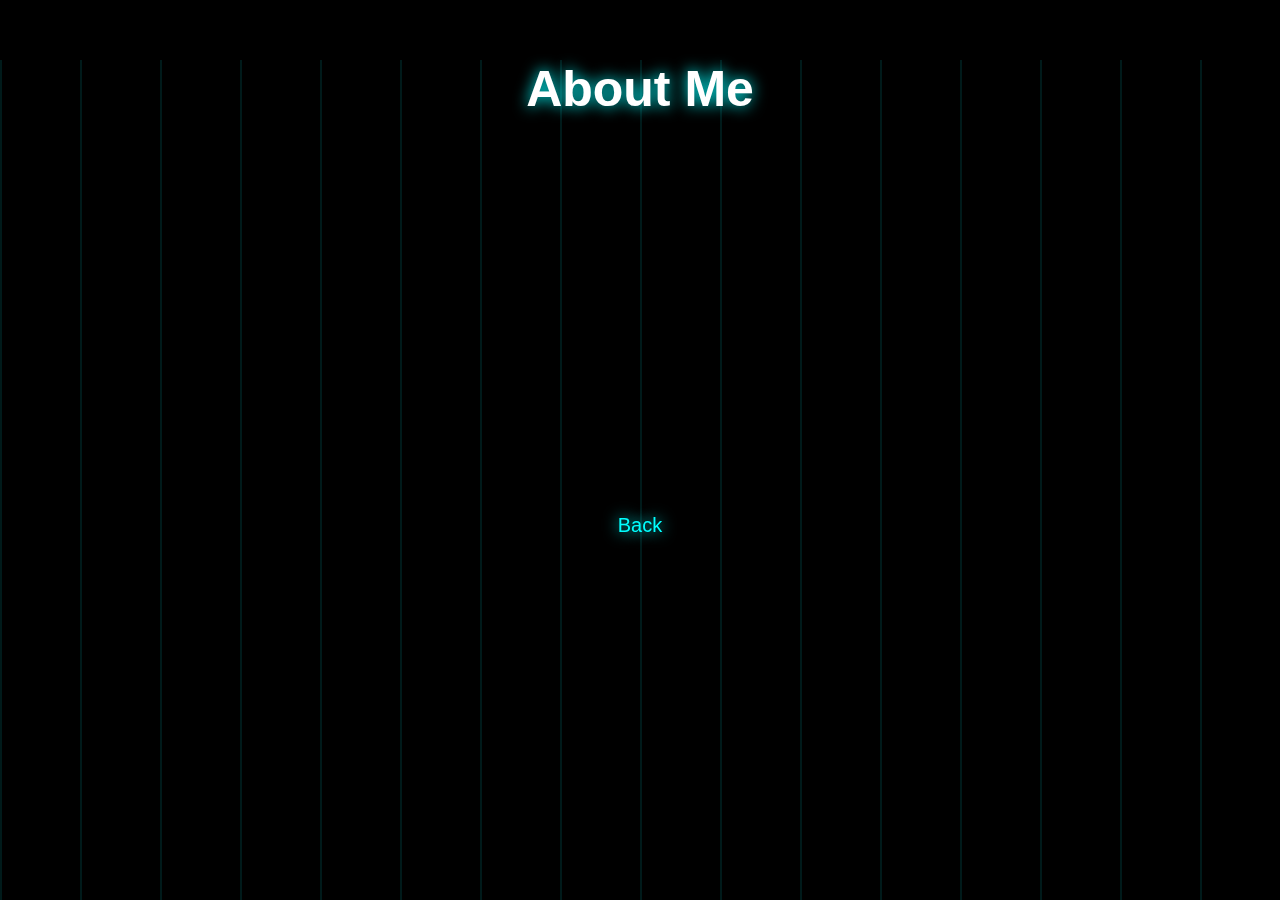
<file: about.html>
<!DOCTYPE html>
<html lang="en">
<head>
<meta charset="UTF-8">
<title>About Me</title>
<link rel="stylesheet" href="style.css">
</head>

<body class="page">
<div class="neon-lines"></div>

<h1 class="page-title glow">About Me</h1>

<div class="box neon-box parallax fade-in">
  <img src="assets/MY BLACK SUIT PIC.png" class="profile-img" alt="Zohaib in a black suit">
  <p>Hello! I am Zohaib, a developer with a passion for coding and digital creativity.</p>
</div>

<a class="back-btn glow" href="index.html">Back</a>

<script src="script.js"></script>
</body>
</html>
</file>
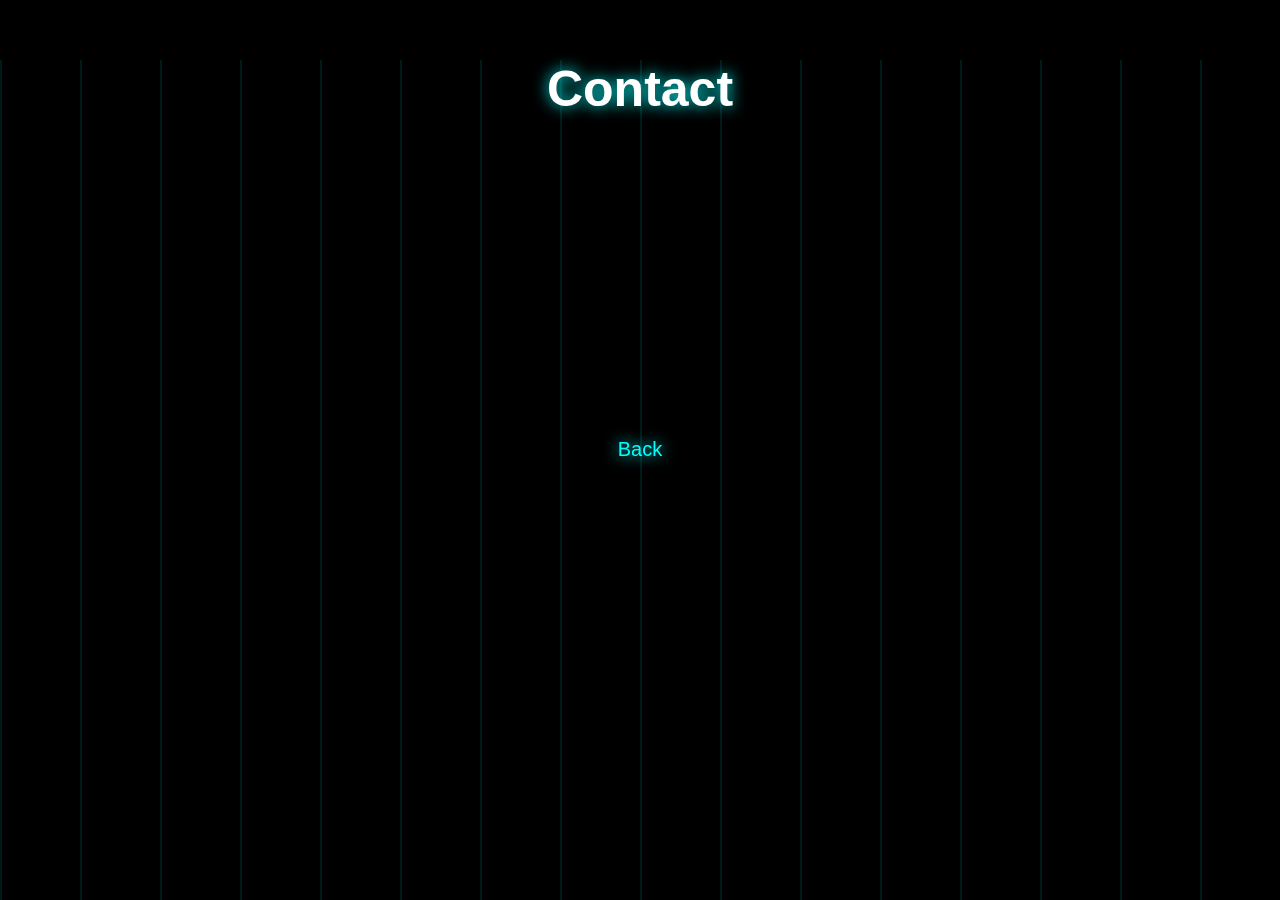
<file: contact.html>
<!DOCTYPE html>
<html lang="en">
<head>
<meta charset="UTF-8">
<title>Contact</title>
<link rel="stylesheet" href="style.css">
</head>

<body class="page">
<div class="neon-lines"></div>

<h1 class="page-title glow">Contact</h1>

<div class="box neon-box parallax fade-in">
<p style="text-align: center;">
    Phone: +92 335 7368739   <br><br>
    Github: zohaibahmedfakhir  <br><br>
    Instagram: zohaibahmedfakhir  <br><br>
    Email: zohaibahmedfakhir@gmail.com  <br><br>
</p>
</div>

<a class="back-btn glow" href="index.html">Back</a>

<script src="script.js"></script>
</body>
</html>
</file>
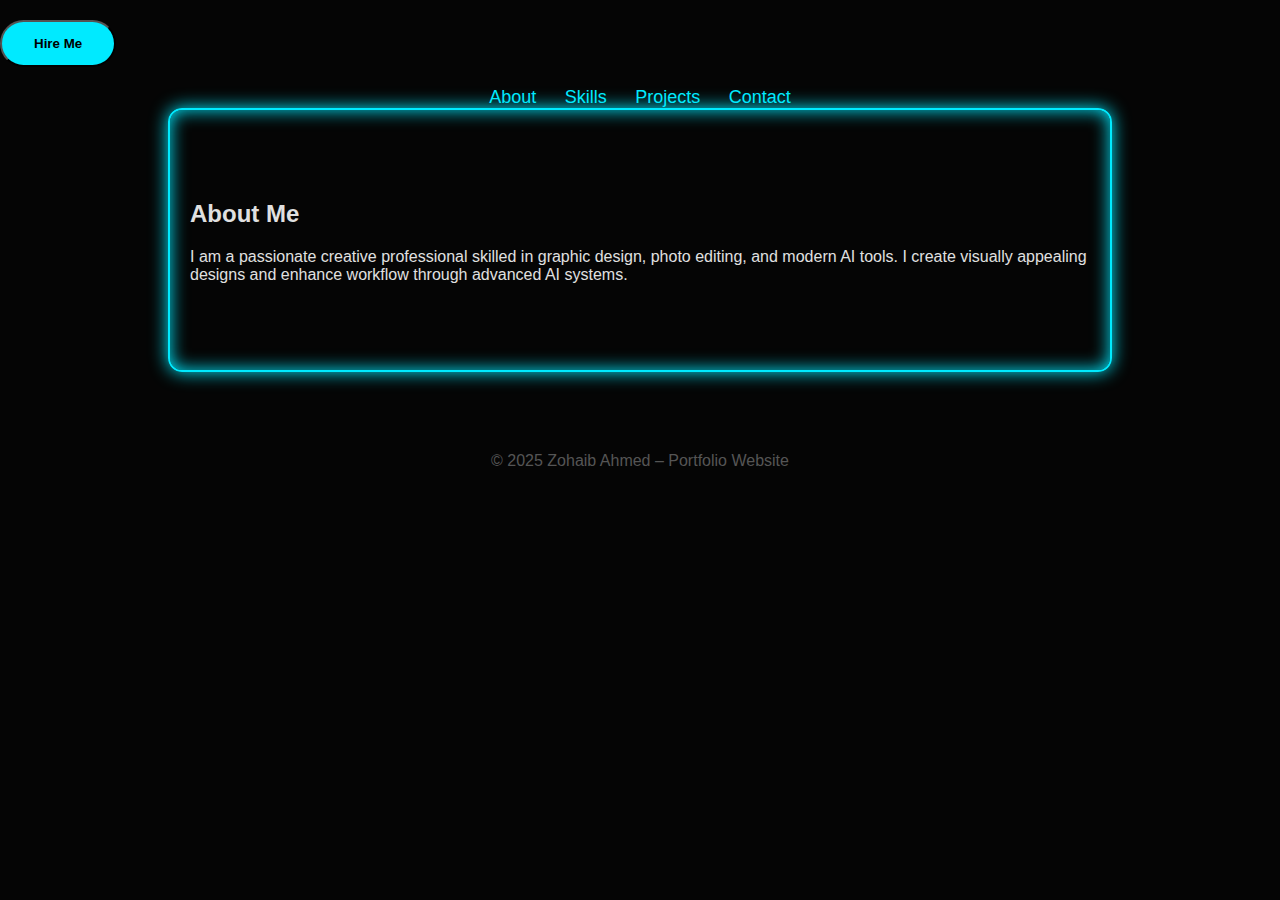
<file: cyberpunk premium deluxe edition.html>
<!DOCTYPE html>
<html lang="en">
<head>
<meta charset="UTF-8" />
<meta name="viewport" content="width=device-width, initial-scale=1.0" />
<title>Zohaib Ahmed – Portfolio</title>

<style>
/* BASIC */
body {
  margin: 0;
  font-family: Arial, sans-serif;
  background-color: #050505;
  color: #e0e0e0;
  overflow-x: hidden;
}

html {
  scroll-behavior: smooth;
}

/* NEON THEME */
:root {
  --neon1: #00eaff;
  --neon2: #ff00ff;
  --neon3: #00ff88;
}

/* UNIVERSAL NEON GLOW */
.neon-box {
  border: 2px solid var(--neon1);
  box-shadow: 0 0 18px var(--neon1), inset 0 0 18px var(--neon1);
  border-radius: 14px;
  padding: 30px;
  transition: 0.3s ease;
}

.neon-box:hover {
  box-shadow: 0 0 25px var(--neon2), inset 0 0 25px var(--neon2);
}

/* FLOATING EFFECT */
@keyframes floatUp {
  0% { transform: translateY(0); }
  50% { transform: translateY(-12px); }
  100% { transform: translateY(0); }
}

.float {
  animation: floatUp 3s ease-in-out infinite;
}

/* PAGE FADE */
@keyframes fadeIn {
  from { opacity:0; transform: translateY(40px); }
  to { opacity:1; transform: translateY(0); }
}

.fade {
  animation: fadeIn 1.3s ease forwards;
}

/* HEADER */
header {
  padding: 100px 20px;
  text-align: center;
  background: linear-gradient(180deg, #000, #0b0b0b);
}

header h1 {
  font-size: 55px;
  margin: 10px 0;
  letter-spacing: 2px;
  color: var(--neon1);
  text-shadow: 0 0 15px var(--neon2);
}

header h2 {
  margin: 5px 0 10px 0;
  font-weight: 400;
  color: #bbb;
}

.hire-btn {
  display: inline-block;
  padding: 14px 32px;
  margin-top: 20px;
  background: var(--neon1);
  color: #000;
  text-decoration: none;
  font-weight: 700;
  border-radius: 30px;
  transition: 0.3s ease;
}
.hire-btn:hover {
  background: var(--neon2);
}

/* SECTION LAYOUT */
.section {
  padding: 70px 20px;
  margin: auto;
  max-width: 900px;
}

/* SKILLS */
.skills-list {
  display: flex;
  gap: 20px;
  flex-wrap: wrap;
}
.skill {
  padding: 15px 26px;
  background: #111;
  border-radius: 10px;
  border: 1px solid #333;
  font-size: 16px;
  transition: 0.3s;
}
.skill:hover {
  box-shadow: 0 0 15px var(--neon3);
  transform: scale(1.05);
}

/* PROJECTS */
.projects {
  display: grid;
  grid-template-columns: repeat(auto-fit, minmax(260px, 1fr));
  gap: 25px;
}
.project-card {
  background: #111;
  padding: 20px;
  border-radius: 12px;
  border: 1px solid #333;
  transition: 0.3s;
}
.project-card:hover {
  transform: scale(1.05);
  box-shadow: 0 0 15px var(--neon2);
}

/* MULTI-PAGE STYLE */
.page {
  display: none;
}
.page.active {
  display: block;
}

/* NAVIGATION MENU */
nav {
  text-align: center;
  margin-top: 20px;
}
nav a, nav button {
  margin: 0 12px;
  font-size: 18px;
  color: var(--neon1);
  text-decoration: none;
  background: none;
  border: none;
  padding: 0;
  cursor: pointer;
  transition: 0.3s;
  font-family: inherit;
}
nav a:hover, nav button:hover {
  color: var(--neon2);
  text-shadow: 0 0 10px var(--neon2);
}

/* PARALLAX */
.parallax {
  transition: transform 0.2s linear;
}

/* LOADER */
#loader {
  position: fixed;
  top: 0; left: 0;
  width: 100%; height: 100%;
  background: #000;
  display: flex;
  justify-content: center;
  align-items: center;
  flex-direction: row;
  gap: 18px;
  color: var(--neon1);
  font-size: 28px;
  z-index: 9999;
}
.spinner {
  width: 55px;
  height: 55px;
  border: 5px solid rgba(0,255,255,0.3);
  border-top: 5px solid var(--neon1);
  border-radius: 50%;
  animation: spin 1s linear infinite;
}
@keyframes spin {
  from { transform: rotate(0deg); }
  to { transform: rotate(360deg); }
}
</style>
</head>

<body>

<!-- LOADER -->
<div id="loader">
  <div class="spinner"></div>
  Loading...
</div>

<script>
window.addEventListener("load", () => {
  document.getElementById("loader").style.display = "none";
});
</script>

<!-- HEADER -->
  <button class="hire-btn" type="button" onclick="openPage('contact')">Hire Me</button>

  <nav>
    <button type="button" onclick="openPage('about')">About</button>
    <button type="button" onclick="openPage('skills')">Skills</button>
    <button type="button" onclick="openPage('projects')">Projects</button>
    <button type="button" onclick="openPage('contact')">Contact</button>
  </nav>
</header>

<!-- ABOUT PAGE -->
<div id="about" class="page active fade">
  <section class="section neon-box parallax float">
    <h2>About Me</h2>
    <p>
      I am a passionate creative professional skilled in graphic design,
      photo editing, and modern AI tools. I create visually appealing designs 
      and enhance workflow through advanced AI systems.
    </p>
  </section>
</div>

<!-- SKILLS PAGE -->
<div id="skills" class="page fade">
  <section class="section neon-box parallax float">
    <h2>Skills</h2>
    <div class="skills-list">
      <div class="skill">Graphic Design</div>
      <div class="skill">AI Tools</div>
      <div class="skill">Photo Editing</div>
      <div class="skill">Creative Direction</div>
    </div>
  </section>
</div>

<!-- PROJECTS PAGE -->
<div id="projects" class="page fade">
  <section class="section neon-box parallax float">
    <h2>Projects</h2>
    <div class="projects">
      <div class="project-card">
        <h3>Creative Poster Designs</h3>
      </div>
      <div class="project-card">
        <h3>Photo Retouching Portfolio</h3>
      </div>
      <div class="project-card">
        <h3>AI-Based Design Concepts</h3>
      </div>
    </div>
  </section>
</div>

<!-- CONTACT PAGE -->
<div id="contact" class="page fade">
  <section class="section neon-box parallax float">
    <h2>Contact Me</h2>
    <p>Email: zohaibahmedfakhir@gmail.com</p>
    <p>Phone: +923357368739</p>
    <p>Instagram: zohaibahmedfakhir</p>
  </section>
</div>

<!-- PAGE SWITCH SCRIPT -->
<script>
function openPage(pageID) {
  document.querySelectorAll(".page").forEach(p => p.classList.remove("active"));
  document.getElementById(pageID).classList.add("active");
}
</script>

<!-- PARALLAX SCRIPT -->
<script>
document.addEventListener("mousemove", (e) => {
  const x = (e.clientX / window.innerWidth - 0.5) * 25;
  const y = (e.clientY / window.innerHeight - 0.5) * 25;

  document.querySelectorAll(".parallax").forEach(el => {
    el.style.transform = `translate(${x}px, ${y}px)`;
  });
});
</script>

<footer style="text-align:center;padding:30px;color:#555;margin-top:50px;">
© 2025 Zohaib Ahmed – Portfolio Website
</footer>

</body>
</html>
</file>
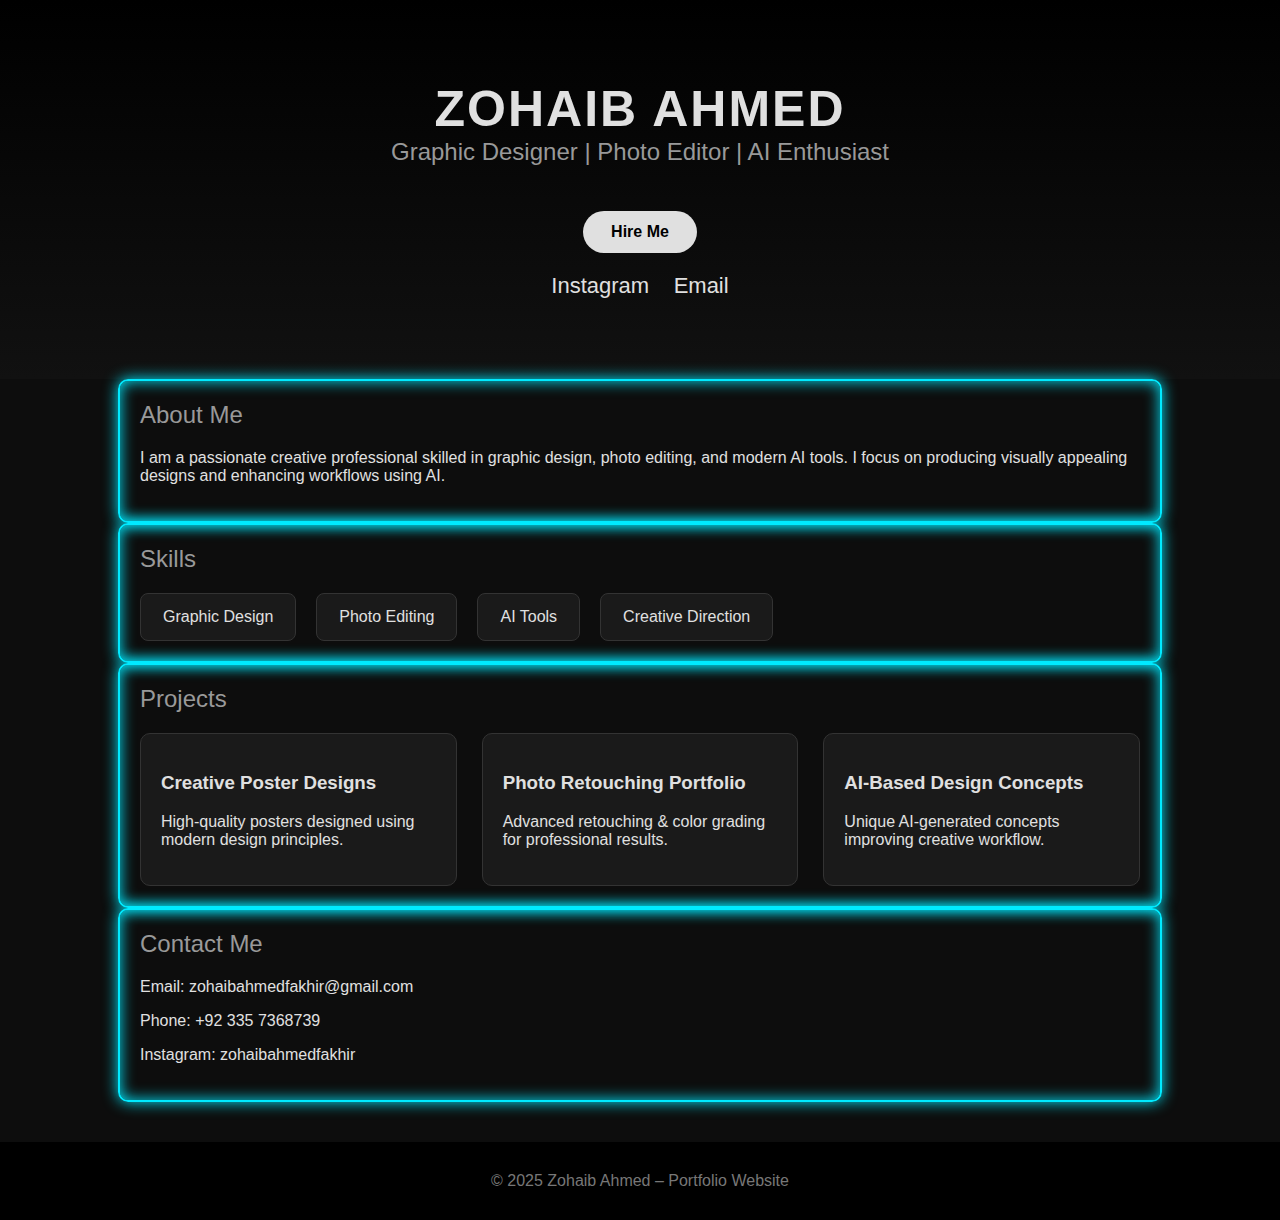
<file: my portfolio.html>
<!DOCTYPE html>
<html lang="en">
<head>
    <meta charset="UTF-8" />
    <meta name="viewport" content="width=device-width, initial-scale=1.0" />
    <title>Zohaib Ahmed – Portfolio</title>

    <style>
        body {
            margin: 0;
            font-family: Arial, sans-serif;
            background-color: #0d0d0d;
            color: #e0e0e0;
        }

        header {
            padding: 80px 20px;
            text-align: center;
            background: linear-gradient(180deg, #000, #111);
        }

        h1 {
            font-size: 50px;
            margin: 0;
            font-weight: 700;
            letter-spacing: 2px;
        }

        h2 {
            margin-top: 0;
            font-weight: 400;
            color: #999;
        }

        .section {
            padding: 60px 20px;
            max-width: 1000px;
            margin: auto;
        }

        .skills-list {
            display: flex;
            gap: 20px;
            flex-wrap: wrap;
        }

        .skill {
            padding: 14px 22px;
            background-color: #1a1a1a;
            border-radius: 8px;
            border: 1px solid #333;
            font-size: 16px;
        }

        .projects {
            display: grid;
            grid-template-columns: repeat(auto-fit, minmax(280px, 1fr));
            gap: 25px;
        }

        .project-card {
            background-color: #1a1a1a;
            padding: 20px;
            border-radius: 10px;
            border: 1px solid #333;
        }

        footer {
            text-align: center;
            padding: 30px;
            background-color: #000;
            color: #777;
            margin-top: 40px;
        }

        /* Neon + Floating */
        :root {
            --neon-color: #00eaff;
            --neon-color-2: #ff00ff;
        }

        .neon-box {
            border: 2px solid var(--neon-color);
            box-shadow: 0 0 15px var(--neon-color), inset 0 0 15px var(--neon-color);
            border-radius: 10px;
            padding: 20px;
        }

        @keyframes floatUp {
            0% { transform: translateY(0); }
            50% { transform: translateY(-12px); }
            100% { transform: translateY(0); }
        }

        .float {
            animation: floatUp 3s ease-in-out infinite;
        }

        /* Smooth fade */
        .fade-in {
            animation: fadeIn 1.2s ease-in-out;
        }

        @keyframes fadeIn {
            from { opacity: 0; transform: translateY(20px); }
            to { opacity: 1; transform: translateY(0); }
        }

        html { scroll-behavior: smooth; }

        /* Hire button */
        .hire-btn {
            display: inline-block;
            margin-top: 25px;
            padding: 12px 28px;
            font-size: 16px;
            border-radius: 30px;
            background: #e0e0e0;
            color: #000;
            text-decoration: none;
            font-weight: 600;
            transition: 0.3s ease;
        }

        .hire-btn:hover { background: #fff; }

        /* Social icons */
        .social-icons {
            margin-top: 20px;
        }
        .social-icons a {
            margin: 0 10px;
            color: #e0e0e0;
            font-size: 22px;
            text-decoration: none;
        }

        /* FINAL WORKING LOADER */
        #loading-screen {
            position: fixed;
            top: 0; left: 0;
            width: 100%; height: 100%;
            background: #000;
            display: flex;
            align-items: center;
            justify-content: center;
            gap: 15px;
            color: #0ff;
            font-size: 26px;
            z-index: 9999;
        }

        .spinner {
            width: 55px;
            height: 55px;
            border: 5px solid rgba(0, 255, 255, 0.3);
            border-top: 5px solid #0ff;
            border-radius: 50%;
            animation: spin 1s linear infinite;
        }

        @keyframes spin {
            from { transform: rotate(0deg); }
            to { transform: rotate(360deg); }
        }

    </style>
</head>

<body>

    <!-- SINGLE FINAL LOADER -->
    <div id="loading-screen">
        <div class="spinner"></div>
        Loading...
    </div>

    <script>
        window.addEventListener('load', () => {
            document.getElementById('loading-screen').style.display = 'none';
        });
    </script>

    <!-- HEADER -->
    <header class="glass">

        <h1>ZOHAIB AHMED</h1>
        <h2>Graphic Designer | Photo Editor | AI Enthusiast</h2>

        <a href="#contact" class="hire-btn">Hire Me</a>

        <div class="social-icons">
            <a href="https://instagram.com/zohaibahmedfakhir">Instagram</a>
            <a href="mailto:zohaibahmedfakhir@gmail.com">Email</a>
        </div>
    </header>

    <!-- ABOUT -->
    <section class="section neon-box float fade-in">
        <h2>About Me</h2>
        <p>
            I am a passionate creative professional skilled in graphic design,
            photo editing, and modern AI tools. I focus on producing visually 
            appealing designs and enhancing workflows using AI.
        </p>
    </section>

    <!-- SKILLS -->
    <section class="section neon-box float fade-in">
        <h2>Skills</h2>
        <div class="skills-list">
            <div class="skill">Graphic Design</div>
            <div class="skill">Photo Editing</div>
            <div class="skill">AI Tools</div>
            <div class="skill">Creative Direction</div>
        </div>
    </section>

    <!-- PROJECTS -->
    <section class="section neon-box float fade-in">
        <h2>Projects</h2>
        <div class="projects">
            <div class="project-card">
                <h3>Creative Poster Designs</h3>
                <p>High-quality posters designed using modern design principles.</p>
            </div>
            <div class="project-card">
                <h3>Photo Retouching Portfolio</h3>
                <p>Advanced retouching & color grading for professional results.</p>
            </div>
            <div class="project-card">
                <h3>AI-Based Design Concepts</h3>
                <p>Unique AI-generated concepts improving creative workflow.</p>
            </div>
        </div>
    </section>

    <!-- CONTACT -->
    <section id="contact" class="section neon-box float fade-in">
        <h2>Contact Me</h2>
        <p>Email: zohaibahmedfakhir@gmail.com</p>
        <p>Phone: +92 335 7368739</p>
        <p>Instagram: zohaibahmedfakhir</p>
    </section>

    <footer>
        © 2025 Zohaib Ahmed – Portfolio Website
    </footer>

</body>
</html>
</file>
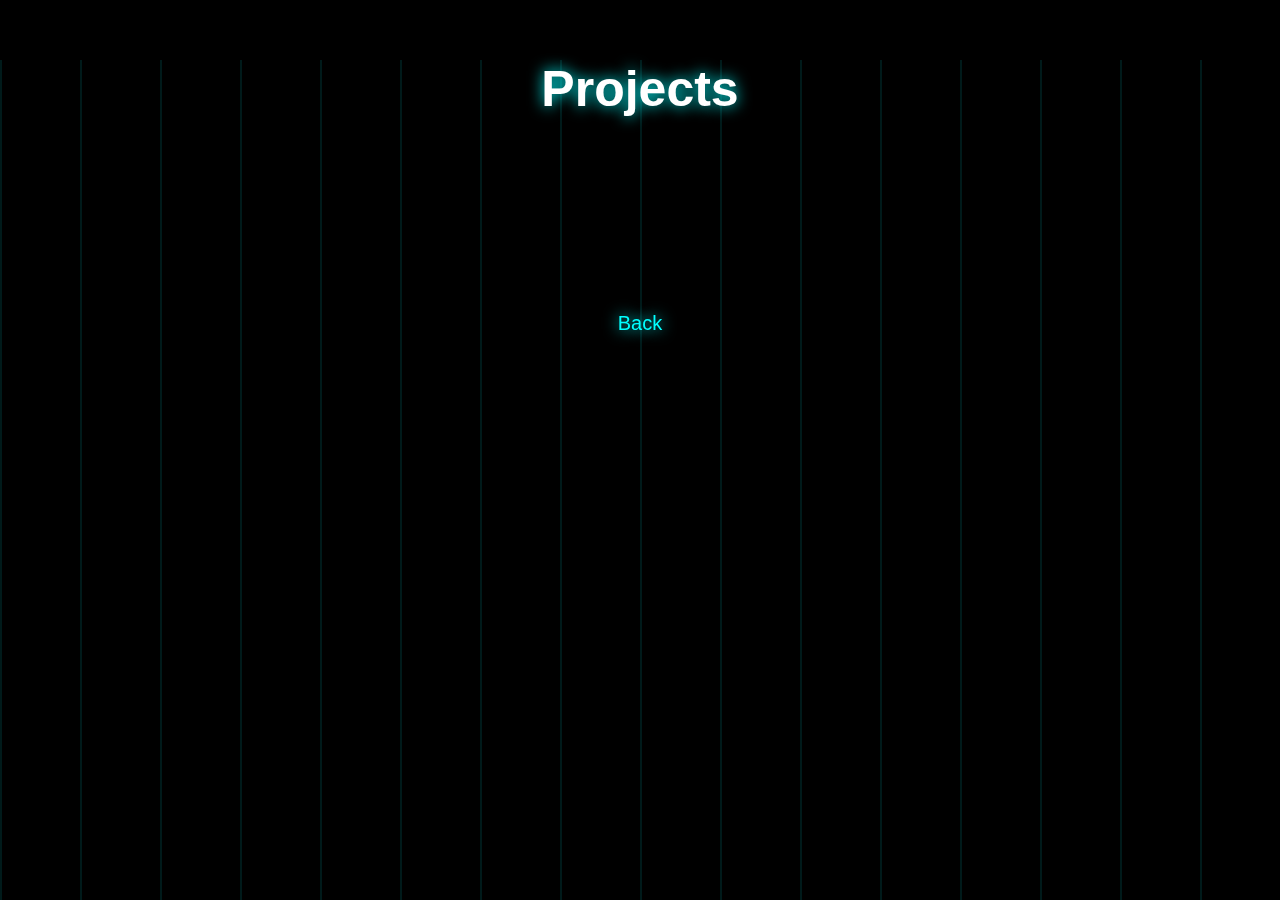
<file: projects.html>
<!DOCTYPE html>
<html lang="en">
<head>
<meta charset="UTF-8">
<title>Projects</title>
<link rel="stylesheet" href="style.css">
</head>

<body class="page">
<div class="neon-lines"></div>

<h1 class="page-title glow">Projects</h1>

<div class="box neon-box parallax fade-in">
<p>• Weather App  
• Student Management System  
• Animated Portfolio  
• Calculator  
• DSA Mini Tools  
</p>
</div>

<a class="back-btn glow" href="index.html">Back</a>

<script src="script.js"></script>
</body>
</html>
</file>
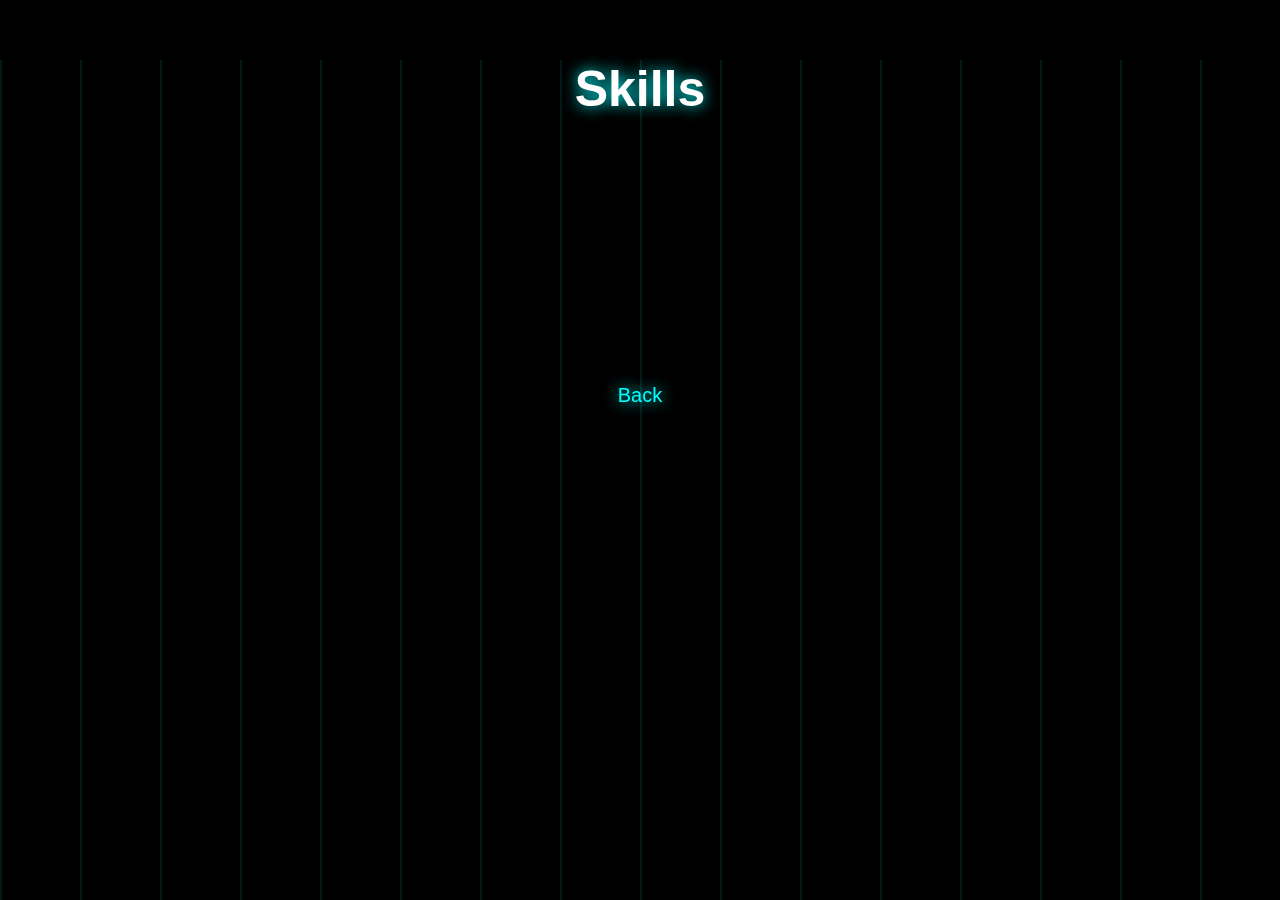
<file: skills.html>
<!DOCTYPE html>
<html lang="en">
<head>
<meta charset="UTF-8">
<title>Skills</title>
<link rel="stylesheet" href="style.css">
</head>

<body class="page">
<div class="neon-lines"></div>

<h1 class="page-title glow">Skills</h1>

<div class="box neon-box parallax fade-in">
<ul>
<li>C Language</li>
<li>HTML & CSS</li>
<li>JavaScript</li>
<li>UI Animations</li>
<li>Creative Designing</li>
</ul>
</div>

<a class="back-btn glow" href="index.html">Back</a>

<script src="script.js"></script>
</body>
</html>
</file>
<file: style.css>
body {
  margin: 0;
  font-family: Poppins, sans-serif;
  background: #000;
  color: #fff;
  overflow-x: hidden;
}

/* Neon Lines Background */
.neon-lines {
  position: fixed;
  width: 100%;
  height: 100%;
  background: repeating-linear-gradient(90deg, rgba(0,255,255,0.1) 0, rgba(0,255,255,0.1) 2px, transparent 2px, transparent 80px);
  animation: move 10s linear infinite;
  z-index: -1;
}

@keyframes move {
  0% { background-position: 0 0; }
  100% { background-position: 2000px 0; }
}

/* Glow */
.glow {
  text-shadow: 0 0 15px #0ff;
}

/* Home */
.header {
  text-align: center;
  margin-top: 100px;
}

.title {
  font-size: 60px;
}

.menu a {
  color: #0ff;
  text-decoration: none;
  margin: 0 15px;
  font-size: 22px;
  transition: 0.3s;
}

.menu a:hover {
  color: #fff;
  text-shadow: 0 0 20px #0ff;
}

/* Pages */
.page-title {
  text-align: center;
  margin-top: 60px;
  font-size: 50px;
}

.box {
  width: 60%;
  margin: 40px auto;
  padding: 30px;
  border: 2px solid #0ff;
  border-radius: 15px;
  box-shadow: 0 0 20px #0ff;
}

.profile-img {
  width: 140px;
  border-radius: 50%;
  display: block;
  margin: auto;
  box-shadow: 0 0 20px #0ff;
}

.back-btn {
  display: block;
  text-align: center;
  margin-top: 40px;
  font-size: 20px;
  color: #0ff;
  text-decoration: none;
}

.back-btn:hover {
  text-shadow: 0 0 20px #0ff;
}

/* Fade */
.fade-in {
  opacity: 0;
  transform: translateY(15px);
  animation: fade 1.3s forwards;
}

@keyframes fade {
  to {
    opacity: 1;
    transform: translateY(0);
  }
}

/* Parallax */
.parallax {
  transition: transform 0.1s linear;
}
</file>
